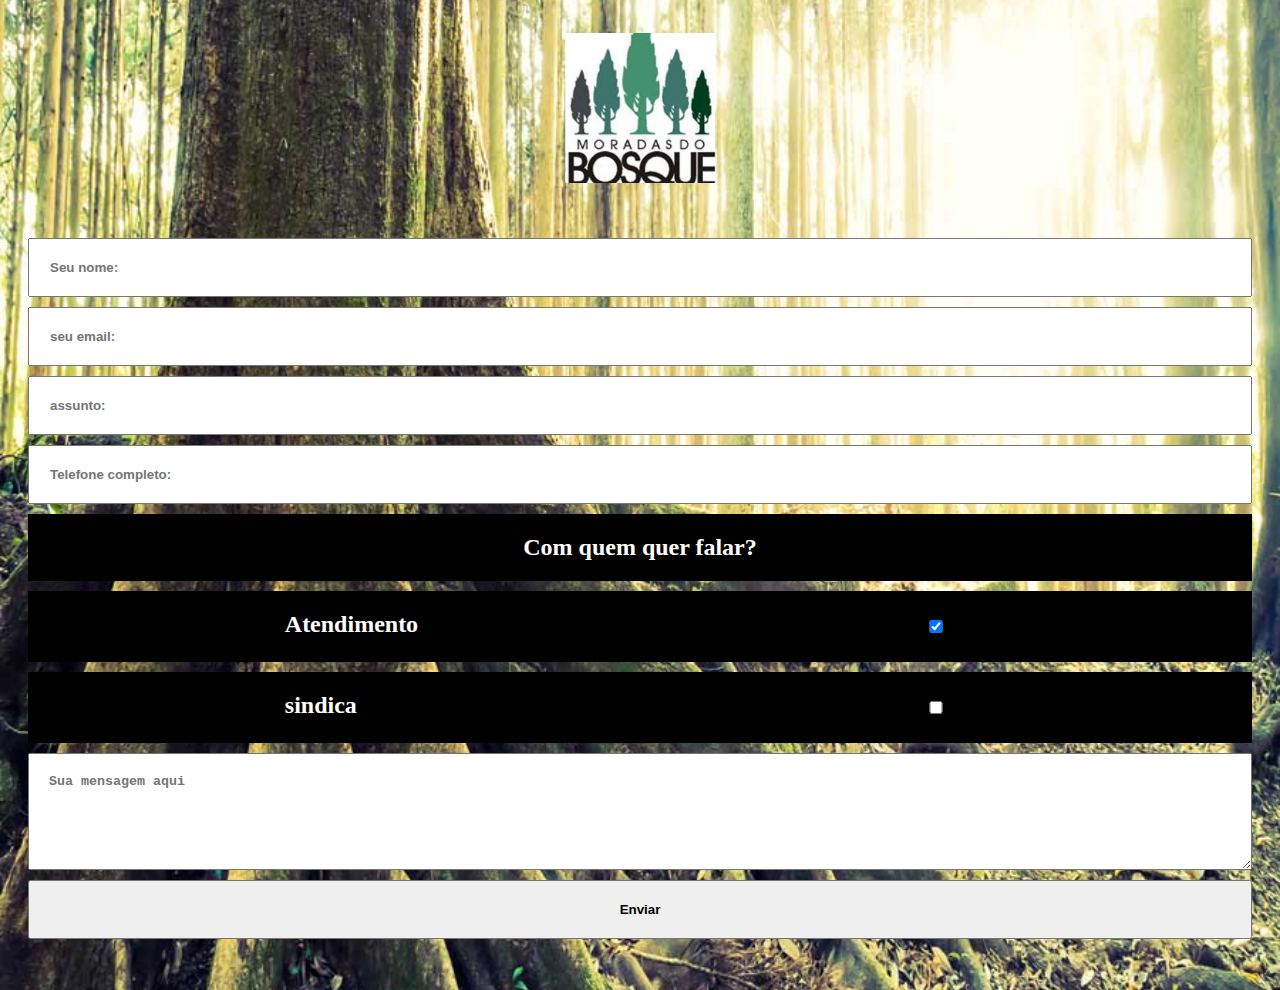
<file: index.html>
<!DOCTYPE html>
<html>
<head>
    <meta charset="utf-8" />
    <title>Fale Conosco</title>
    <meta name="viewport" content="width=device-width, initial-scale=1">
    <link rel="stylesheet" href="css/main.css"/>
    <link rel="icon" href="imagens/icones/icone1.ico" type="image/x-icon"/>
    <link rel="shortcut icon" href="imagens/icones/icone2.ico" type="image/x-icon"/>
</head>
<body>
    <section id="fundo" class="row">
        <img class="col-12" src="imagens/logo-moradas.jpg" alt="moradas-do-bosque-logo"/>
        <form class="col-12" method="POST" action="php/formulario.php" id="formulario_moradas">
            <input class="col-12" type="text" name="nome" placeholder="Seu nome: " required/>
            <input class="col-12" type="email" name="de" placeholder="seu email:" required/>
            <br/>
            <input class="col-12" type="text" name="assunto" placeholder="assunto:"/>
            <br/>
            <input class="col-12" type="tel" name="telefone" min="8" placeholder="Telefone completo: " required/>
            <h1 id="titulo" class="col-12">Com quem quer falar?</h1>
            
            <div id="separador" class="col-12">
            <p class="col-6 atendimento">Atendimento</p>
            <input class="col-6 check" type="checkbox" name="atendimento" checked/>
            </div>
            
            <div id="separador" class="col-12">
            <p class="col-6 atendimento">sindica</p>
            <input class="col-6 check" type="checkbox" name="sindica"/>
            </div>
            <textarea class="col-12" name="msg" rows="5" cols="20" placeholder="Sua mensagem aqui" form="formulario_moradas"></textarea>
            <br/>
            <input class="col-12" type="submit" value="Enviar">
        </form>
    </section>
</body>
</html>
</file>
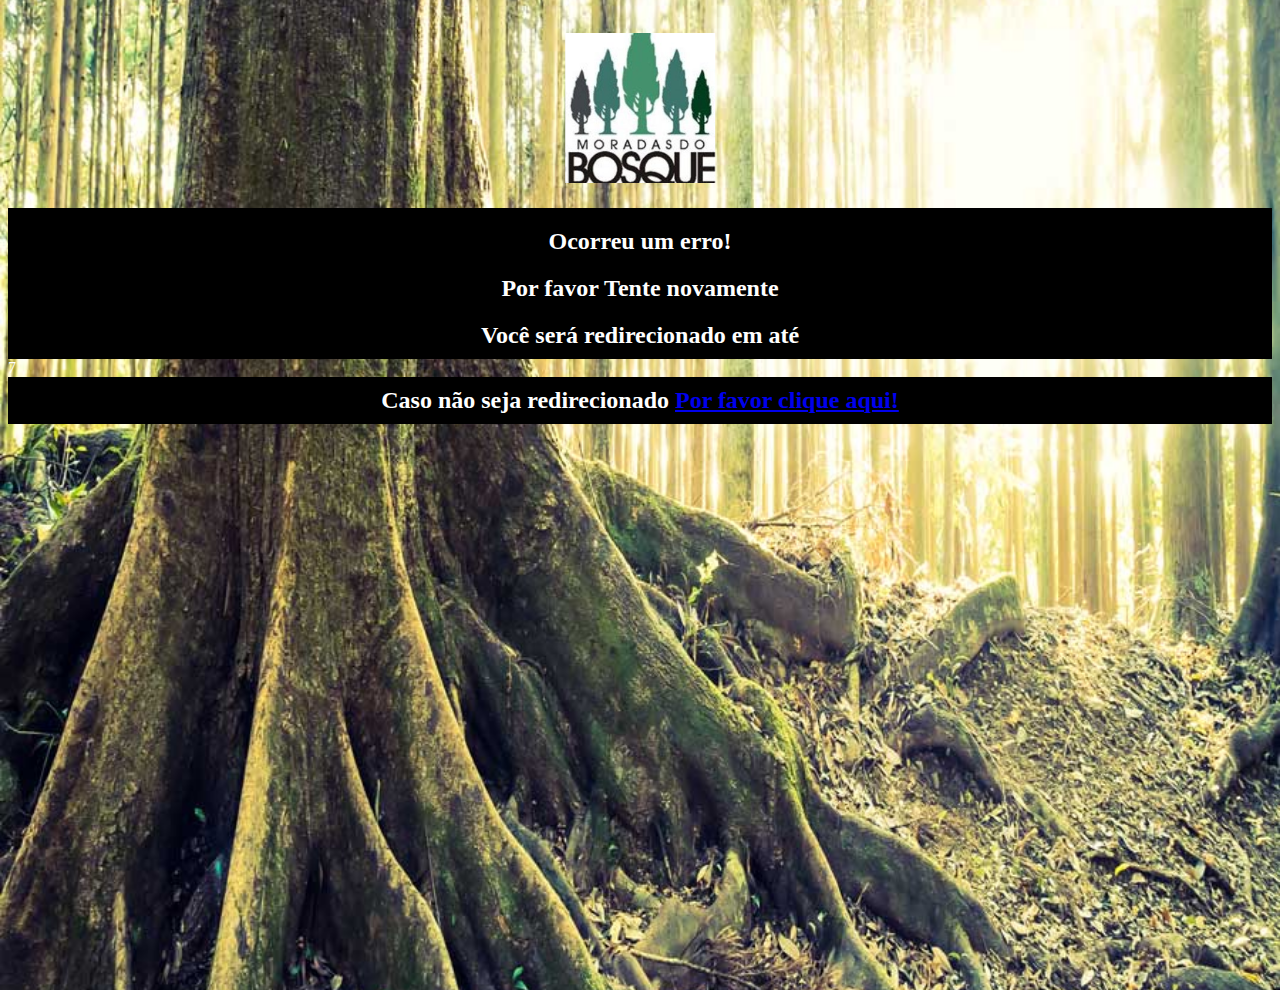
<file: erro.html>
<!DOCTYPE html>
<html>
<head>
    <meta charset="utf-8" />
    <title>Fale Conosco</title>
    <meta name="viewport" content="width=device-width, initial-scale=1">
    <link rel="stylesheet" href="../css/main.css"/>
    <link rel="icon" href="imagens/icones/icone1.ico" type="image/x-icon"/>
    <link rel="shortcut icon" href="imagens/icones/icone2.ico" type="image/x-icon"/>
</head>
<body>
    <section id="fundo" class="row">
        <img class="col-12" src="../imagens/logo-moradas.jpg" alt="moradas-do-bosque-logo"/>            
            <div id="separador-obrigado" class="col-12">
                <p class="col-12 atendimento-obrigado"><h1>Ocorreu um erro!</h1>
                <h2>Por favor Tente novamente</h2>
                <h3>Você será redirecionado em até </h3>
                <div id="cont" style="color: white" ></div>
                <h3>Caso não seja redirecionado <a href="http://moradasdobosque.com/fale-conosco/index.html">Por favor clique aqui!</a></h3></p>
            </div>
    </section>
</body>
<script type="text/javascript" src="js/funcoes.js"></script>
</html>
</file>
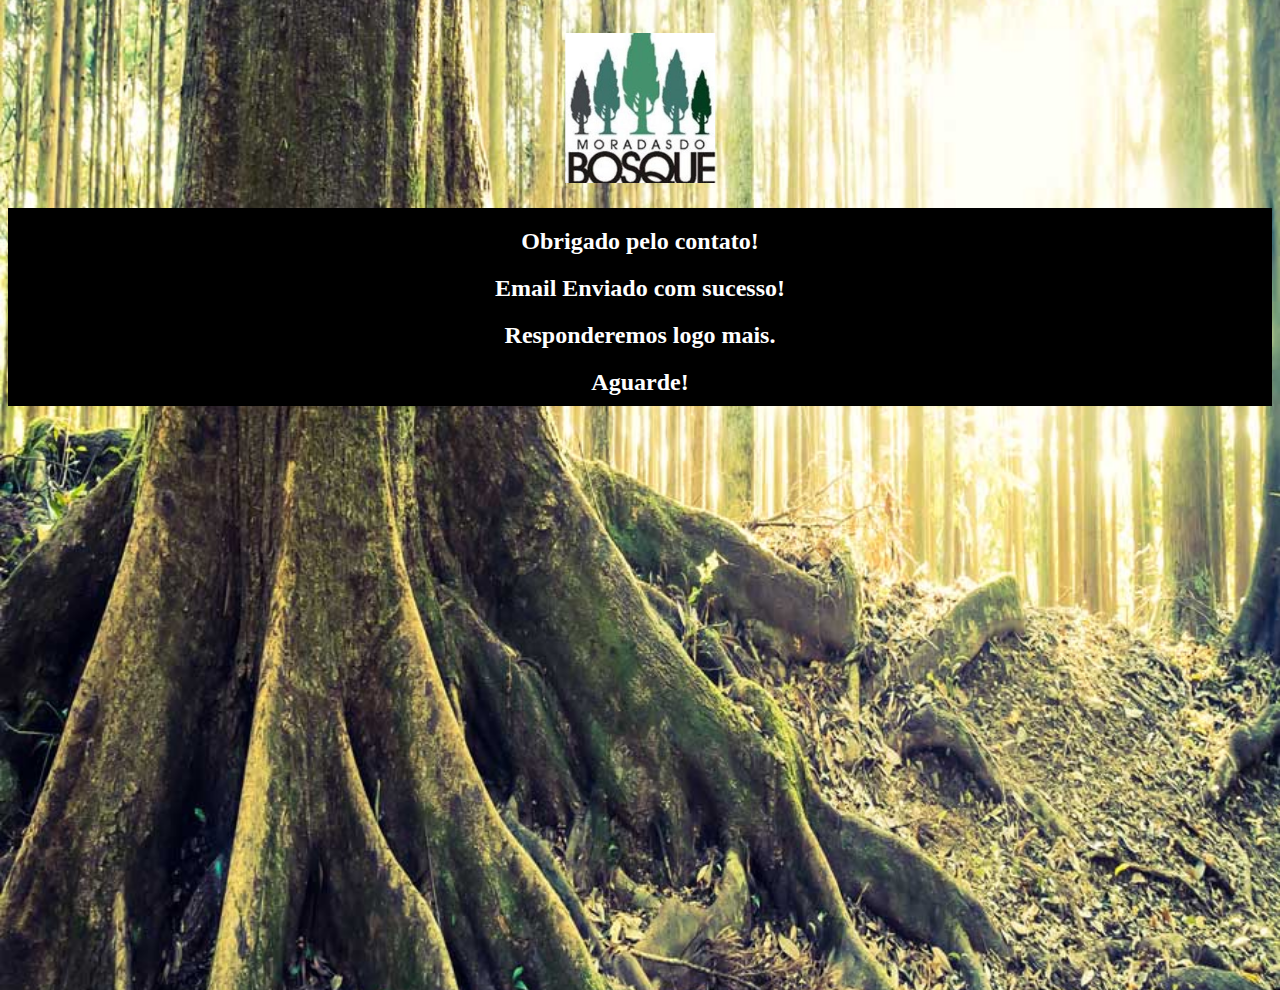
<file: obrigado.html>
<!DOCTYPE html>
<html>
<head>
    <meta charset="utf-8" />
    <title>Fale Conosco</title>
    <meta name="viewport" content="width=device-width, initial-scale=1">
    <link rel="stylesheet" href="../css/main.css"/>
    <link rel="icon" href="imagens/icones/icone1.ico" type="image/x-icon"/>
    <link rel="shortcut icon" href="imagens/icones/icone2.ico" type="image/x-icon"/>
</head>
<body>
    <section id="fundo" class="row">
        <img class="col-12" src="../imagens/logo-moradas.jpg" alt="moradas-do-bosque-logo"/>            
            <div id="separador-obrigado" class="col-12">
                <p class="col-12 atendimento-obrigado"><h1>Obrigado pelo contato!</h1>
                <h2>Email Enviado com sucesso!</h2>
                <h3>Responderemos logo mais.</h3>
                <h3>Aguarde!</h3></p>
            </div>
    </section>
</body>
</html>
</file>
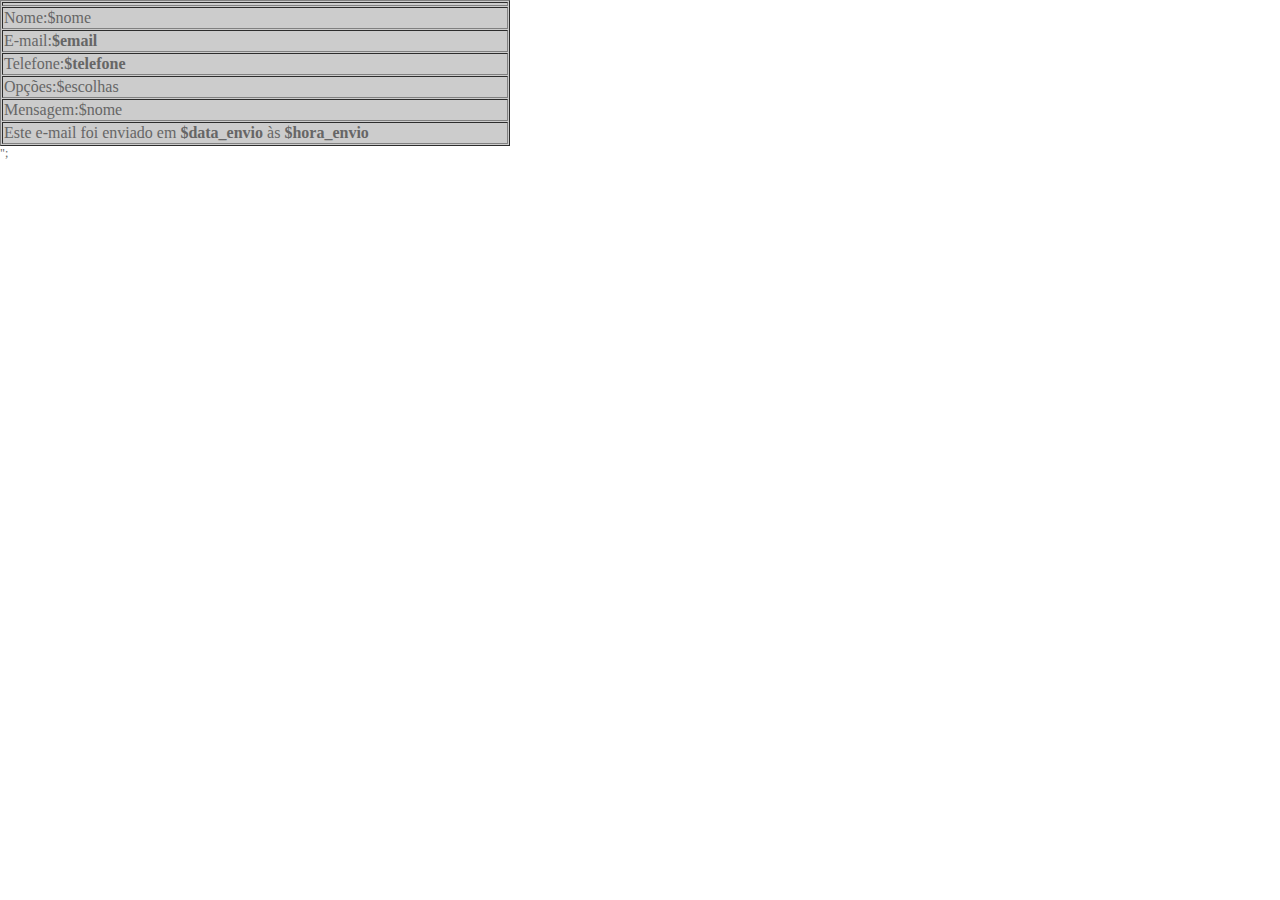
<file: templates/22.html>
<style type='text/css'>
    body {
    margin:0px;
    font-family:Verdane;
    font-size:12px;
    color: #666666;
    }
    a{
    color: #666666;
    text-decoration: none;
    }
    a:hover {
    color: #FF0000;
    text-decoration: none;
    }
    </style>
      <html>
          <table width='510' border='1' cellpadding='1' cellspacing='1' bgcolor='#CCCCCC'>
              <tr>
                <td>
    <tr>
                   <td width='500'>Nome:$nome</td>
                  </tr>
                  <tr>
                    <td width='320'>E-mail:<b>$email</b></td>
       </tr>
        <tr>
                    <td width='320'>Telefone:<b>$telefone</b></td>
                  </tr>
       <tr>
                    <td width='320'>Opções:$escolhas</td>
                  </tr>
                  <tr>
                    <td width='320'>Mensagem:$nome</td>
                  </tr>
              </td>
            </tr>  
            <tr>
              <td>Este e-mail foi enviado em <b>$data_envio</b> às <b>$hora_envio</b></td>
            </tr>
          </table>
      </html>
    ";
</file>
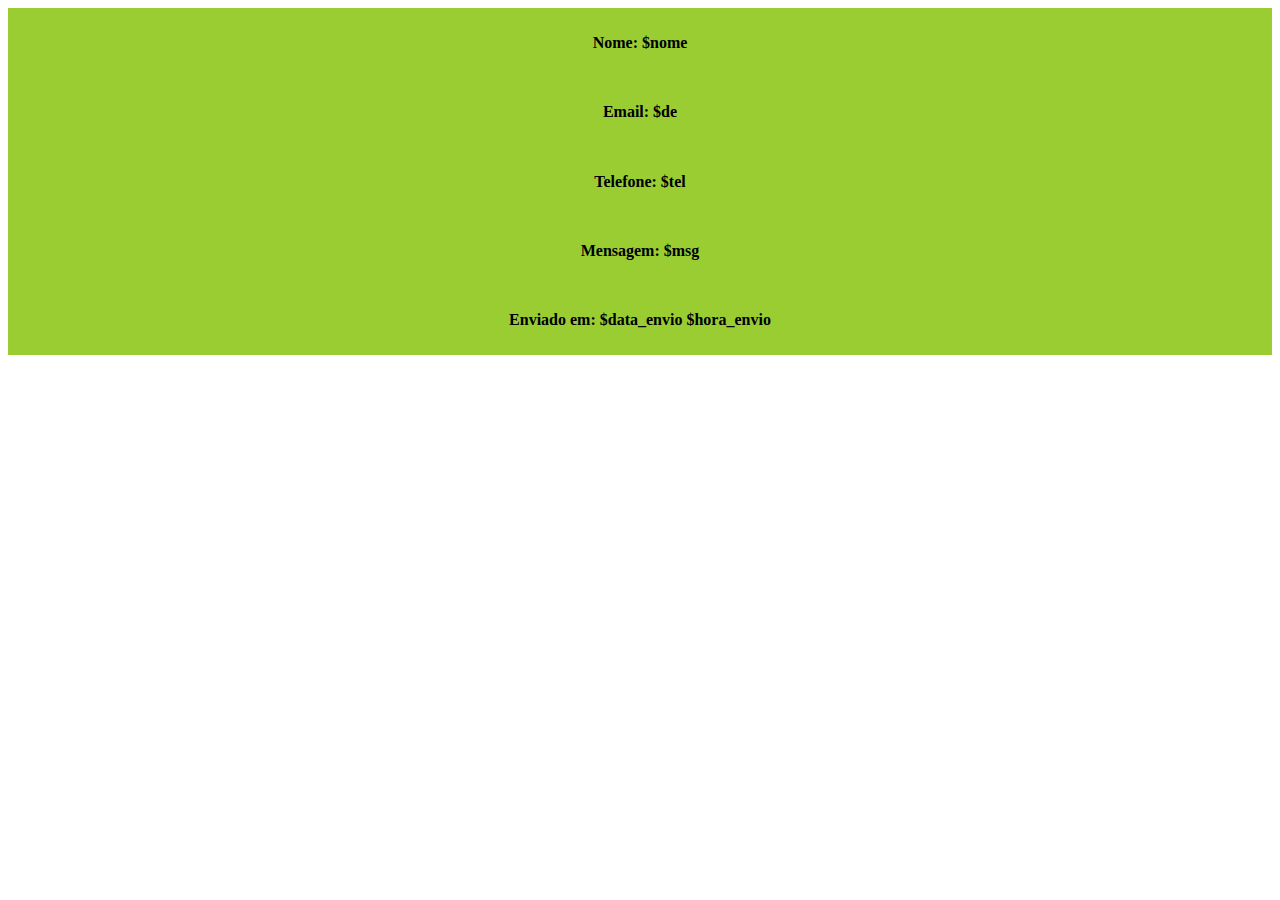
<file: templates/corpo_template.html>
<!doctype <!DOCTYPE html>
<html>
<head>
    <meta charset="utf-8" />
    <title>Email de $nome</title>
    <meta name="viewport" content="width=device-width, initial-scale=1">
    <style>
        @charset "utf8";
        * {
            box-sizing: border-box;
        }
        [class*="col-"] {
            width: 100%;
        }
        @media only screen and (min-width: 320px) {
            .col-1 {
                width: 8.33%;
            }
            .col-2 {
                width: 16.66%;
            }
            .col-3 {
                width: 25%;
            }
            .col-4 {
                width: 33.33%;
            }
            .col-5 {
                width: 41.66%;
            }
            .col-6 {
                width: 50%;
            }
            .col-7 {
                width: 58.33%;
            }
            .col-8 {
                width: 66.66%;
            }
            .col-9 {
                width: 75%;
            }
            .col-10 {
                width: 83.33%;
            }
            .col-11 {
                width: 91.66%;
            }
            .col-12 {
                width: 100%;
            }
        }
        [class*="col-"] {
            float: left;
            padding: 15px;
        }
        .row::after {
            content: "";
            clear: both;
            display: table;
        }
        h1{
            font-size: 1em;
        }
        section{
            background-color: yellowgreen;
            text-align: center;
        }
    </style>
</head>
<body>
    <section class="row">
        <h1 class="col-12" id="nome">Nome: $nome</h1>
        <h1 class="col-12" id="email">Email: $de</h1>
        <h1 class="col-12" id="telefone">Telefone: $tel</h1>
        <h1 class="col-12" id="mensagem">Mensagem: $msg</h1>
        <h1 class="col-12" id="data_envio">Enviado em: $data_envio $hora_envio</h1>
    </section>
</body>
</html>
</file>
<file: css/main.css>
@charset "utf8";
*{
    box-sizing: border-box;
}
[class*="col-"]{
    width: 100%;
}
@media only screen and (min-width: 320px){
    .col-1 {width: 8.33%;}
    .col-2 {width: 16.66%;}
    .col-3 {width: 25%;}
    .col-4 {width: 33.33%;}
    .col-5 {width: 41.66%;}
    .col-6 {width: 50%;}
    .col-7 {width: 58.33%;}
    .col-8 {width: 66.66%;}
    .col-9 {width: 75%;}
    .col-10 {width: 83.33%;}
    .col-11 {width: 91.66%;}
    .col-12 {width: 100%;}
}
[class*="col-"]{
    float: left;
    padding: 20px;
    margin: 5px 0;
}
.row::after{
    content: "";
    clear: both;
    display: table;
}
html{
    background-image: url("../imagens/fundo.jpg");
    background-repeat: no-repeat;
    height: 110%;
    background-position: center;
    background-size: cover;
}
input{
    font-weight: bold;
}
textarea{
    font-weight: bold;
}
#titulo{
    text-align: center;
    color: white;
    background-color: black;
}
#separador{
    width: 100%;
    background-color: black;
}
#separador-obrigado{
    width: 100%;
    margin: 0px;
    padding: 0px;
    height: 150px;
}
.atendimento{
    text-align: justify;
    font-weight: bold;
    font-size: 1.5em;
    color: white;
    margin: 0px 20%;
    padding: 0px;
    width: 10%;
}
.atendimento-obrigado ,h1, h2, h3{
    top: 0;
    margin: 0px;
    padding: 10px;
    width: 100%;
    height: auto;
    color: white;
    text-align: center;
    font-weight: bold;
    font-size: 1.5em;
    background-color: black;
}
.check{
    margin: 9px 0;
    padding: 0;
    
}
@media only screen and (max-width: 768px){
    img{
        max-width: 50%;
        position: relative;
        top: 0%;
        left: 50%;
        transform: translate(-50%, -0%);
        margin: 0;
        padding: 0;
    }
}
@media only screen and (min-width: 768px){
    img{
        max-width: 15%;
        position: relative;
        top: 0%;
        left: 50%;
        transform: translate(-50%, -0%);
        margin: 0;
        padding: 0;
    }   
}
</file>
